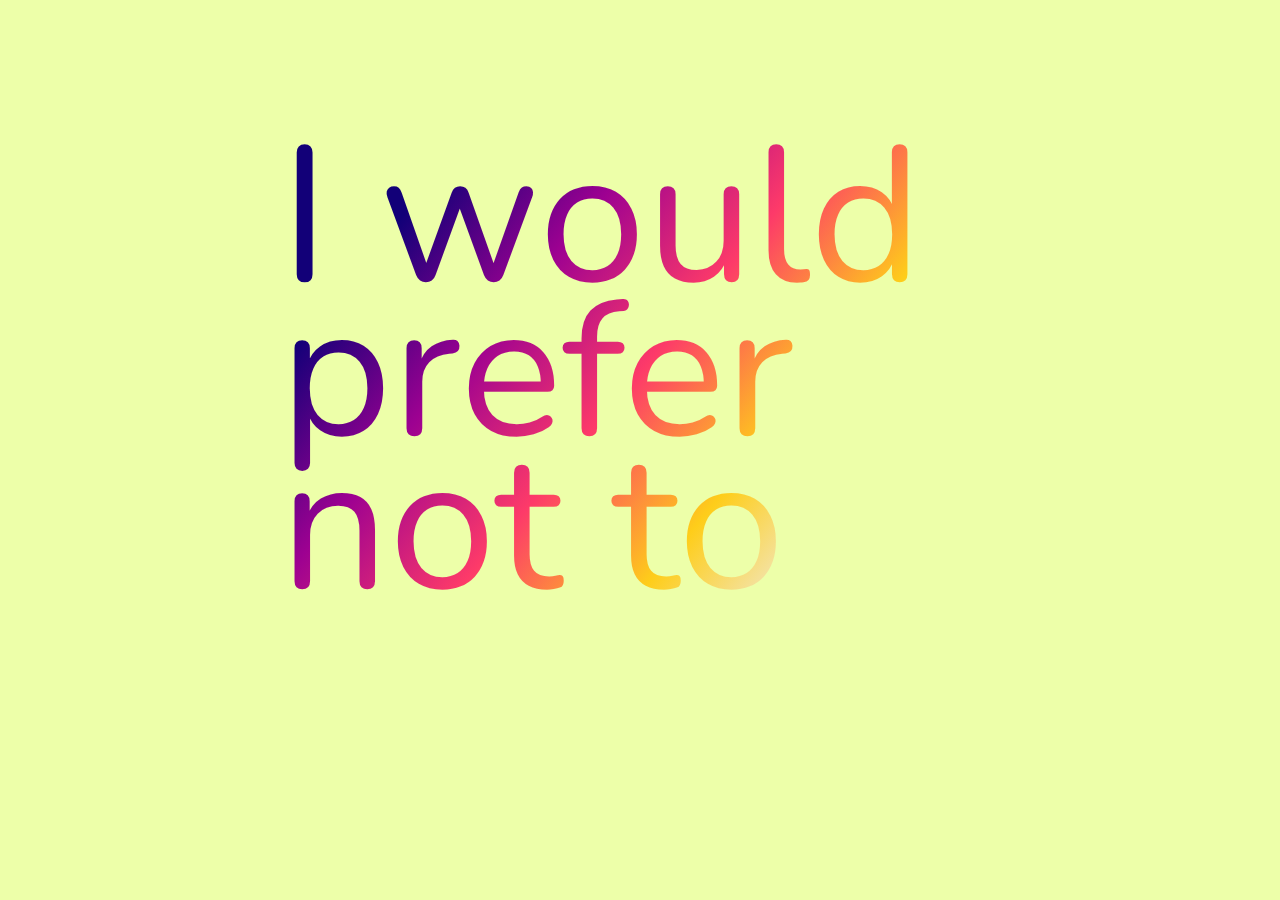
<file: 003iwouldprefernotto/index.html>
<!DOCTYPE html>
<html lang="en">
<head>
    <meta charset="UTF-8">
    <title>I would prefer not to</title>
    <link rel="stylesheet" href="style.css">
    <link href="https://fonts.googleapis.com/css2?family=Nunito:wght@900&family=Open+Sans:wght@800&display=swap" rel="stylesheet">
</head>
<body>
    <header>
        <h1 class="gradient-text">I would<br />prefer<br />not to</h1>
    </header>
</body>
</html>
</file>
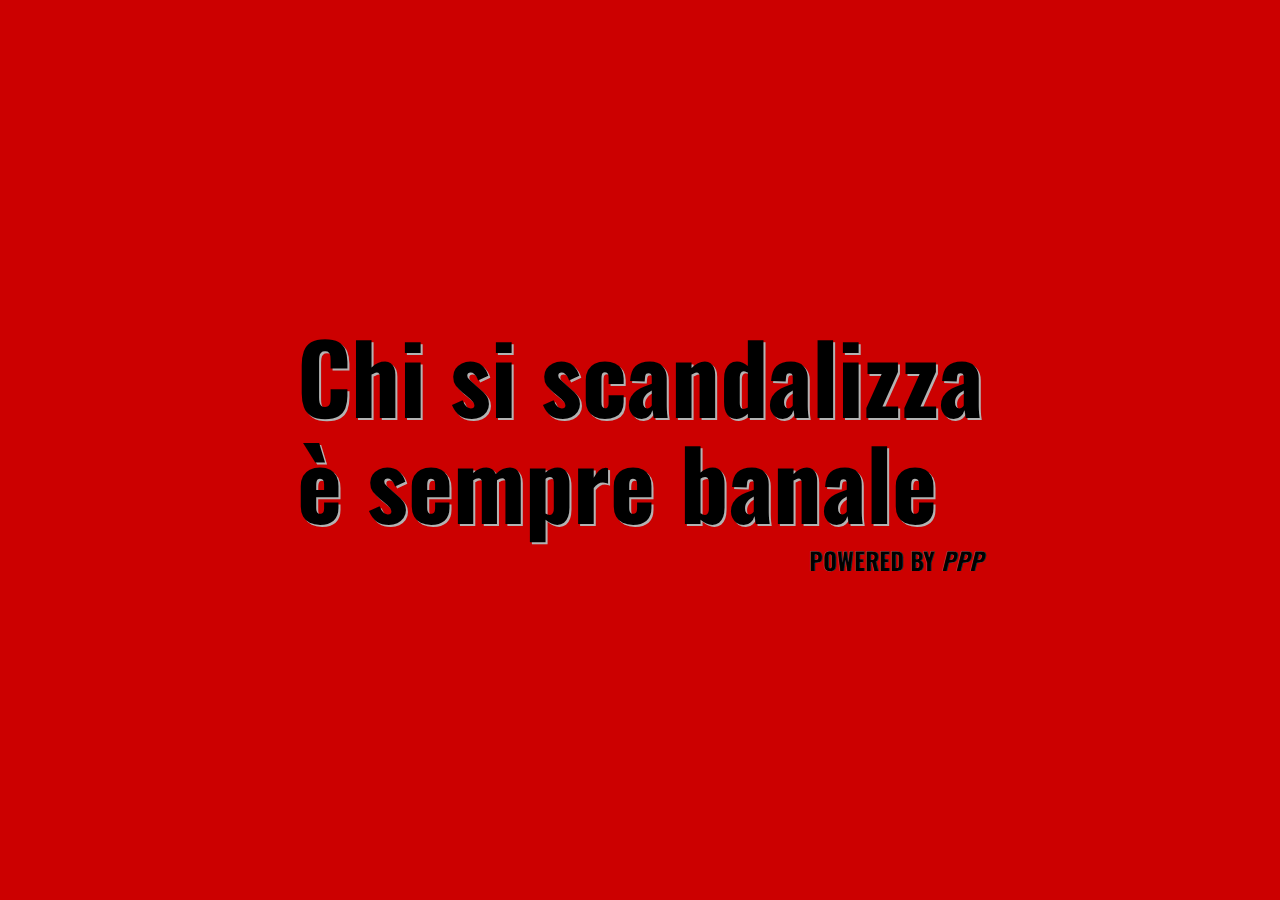
<file: 004chisiscandalizza/index.html>
<!DOCTYPE html>
<html lang="en">
<head>
    <meta charset="UTF-8">
    <title>Chi si scandalizza è sempre banale</title>
    <link rel="stylesheet" href="style.css">
    <link href="https://fonts.googleapis.com/css2?family=Oswald:wght@700&family=Roboto+Condensed:wght@700&display=swap" rel="stylesheet">
</head>
<body>
  <header>
    <h1 class="dynamic-text-shadow">Chi si scandalizza<br>è sempre banale</h1>
    <h2 class="dynamic-text-shadow">powered by <em>ppp</em></h2>
  </header>
</body>
</html>
</file>
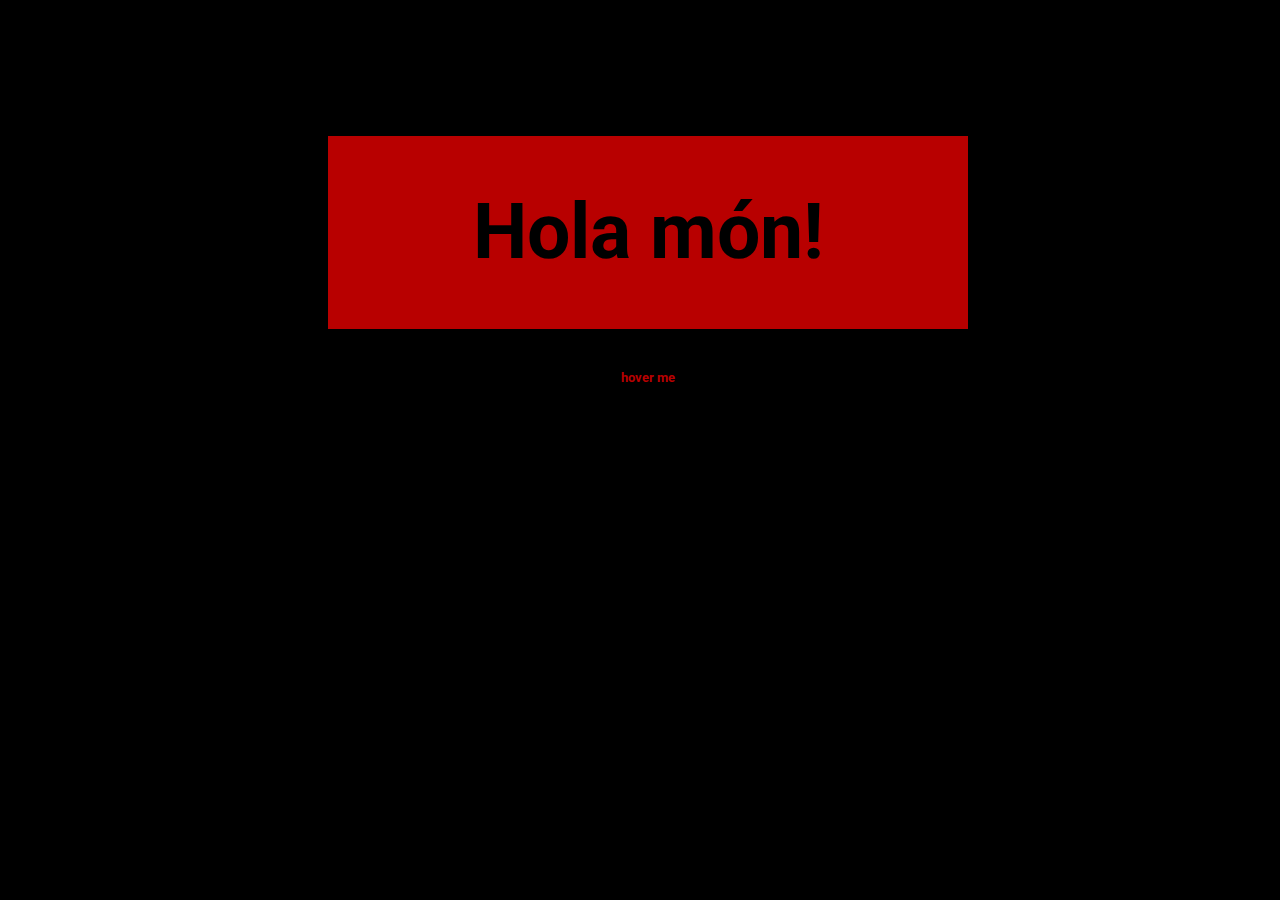
<file: 001holamon/hola-mon-hover.html>
<!DOCTYPE html>
<html lang="en">
<head>
    <meta charset="UTF-8">
    <title>The Hola món! mouse red hover transition</title>
    <link rel="stylesheet" href="style.css">
    <link href="https://fonts.googleapis.com/css2?family=Roboto&display=swap" rel="stylesheet">
</head>
<body>
    <div class="wrapper">
        <h1>Hola món!</h1>
    </div><br>
    <h5>hover me</h5>
    <script src="script.js"></script>
</body>
</html>
</file>
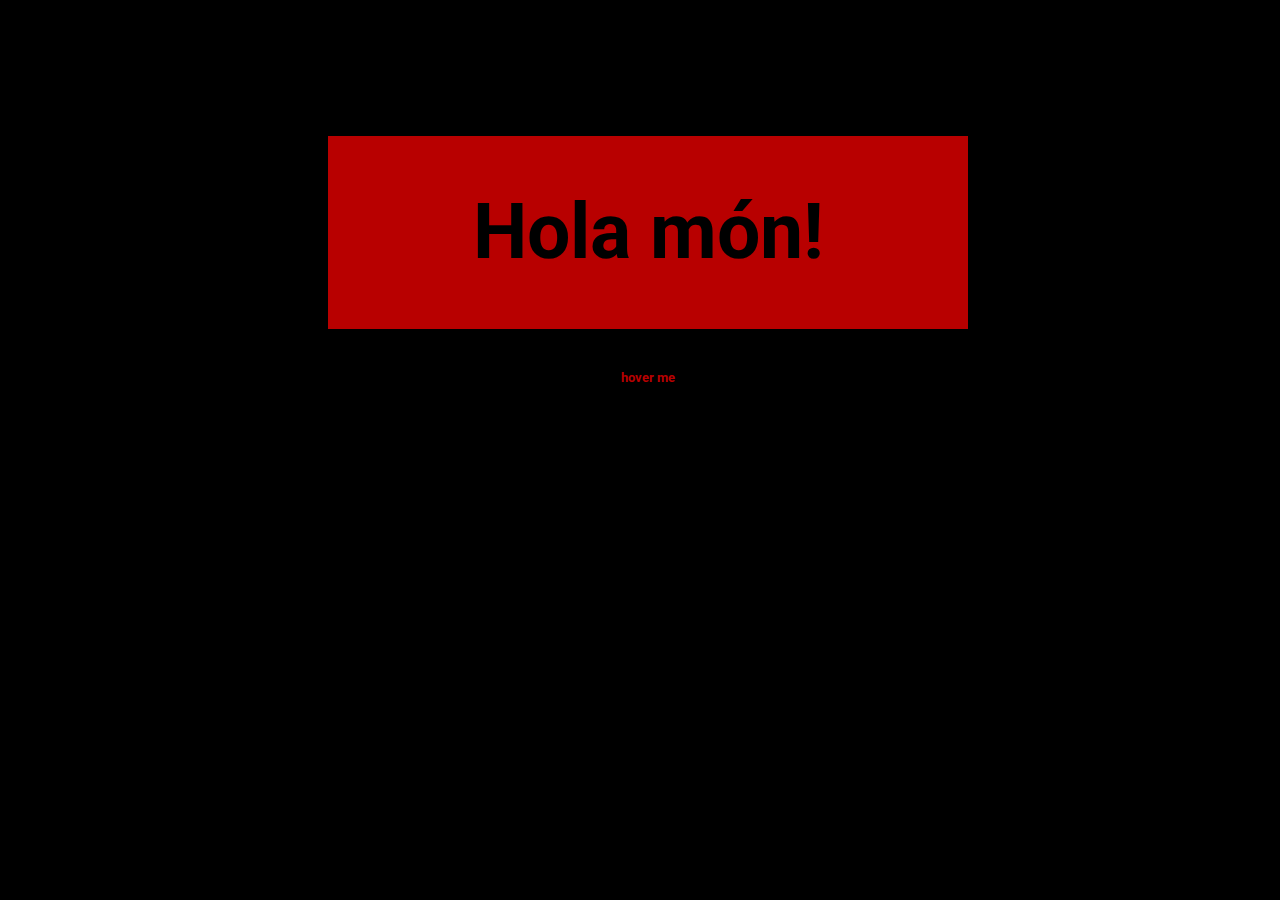
<file: holamon/hola-mon-hover.html>
<!DOCTYPE html>
<html lang="en">
<head>
    <meta charset="UTF-8">
    <title>The Hola món! mouse red hover transition</title>
    <link rel="stylesheet" href="styles.css">
    <link href="https://fonts.googleapis.com/css2?family=Roboto&display=swap" rel="stylesheet">
</head>
<body>
    <div class="wrapper">
        <h1>Hola món!</h1>
    </div><br>
    <h5>hover me</h5>
    <script src="script.js"></script>
</body>
</html>
</file>
<file: 003iwouldprefernotto/style.css>
.gradient-text {
    background-color: #120078;
    background-image: linear-gradient(
            130deg,
            #120078 16.666%,
            #120078 16.666%,
            #9D0191 33.333%,
            #9D0191 33.333%,
            #FD3A69 50%,
            #FD3A69 50%,
            #FECD1A 66.666%,
            #FECD1A 66.666%,
            #EEEEEE 83.333%,
            #EEEEEE 83.333%);
    background-size: 100%;
    background-repeat: repeat;
    -webkit-background-clip: text;
    -webkit-text-fill-color: transparent;
}

.gradient-text:hover{
    animation: rainbow-text-simple-animation 0.5s ease-in forwards;
}

@keyframes rainbow-text-simple-animation-rev {
    0% {
        background-size: 650%;
    }
    40% {
        background-size: 650%;
    }
    100% {
        background-size: 100%;
    }
}

@keyframes rainbow-text-simple-animation {
    0% {
        background-size: 100%;
    }
    80% {
        background-size: 650%;
    }
    100% {
        background-size: 650%;
    }
}

body {
    background-color: #EDFFA9;
}

header {
    margin-top: calc(30vh - 8em);
}

h1 {
    font-family: "Nunito", sans-serif;
    font-weight: normal;
    font-size: 12em;
    line-height: 0.8;
    text-align: left;
    display: block;
    margin-left: auto;
    margin-right: auto;
    cursor: pointer;
    width: 720px;
}

/* https://fossheim.io/writing/posts/css-text-gradient/ */
</file>
<file: 004chisiscandalizza/style.css>
.dynamic-text-shadow {
    text-shadow: .02em .02em 0 hsl(0, 0%, 70%);
}
* {
    box-sizing: border-box;
    margin: 0;
}
html {
    block-size: 100%;
    background: hsl(0, 100%, 40%);
    color: hsl(0, 0%, 0%);
}
h1 {
    font-size: 6rem;
    font-weight: 800;
    line-height: 1.1;
    max-inline-size: 15ch;
}

@media (max-width: 500px) {
    h1 {
        font-size: 2.5rem;
    }
}

h2 {
    text-transform: uppercase;
    text-align: end;
}
header {
    display: grid;
    gap: 1ch;
}

body {
    min-block-size: 100%;
    font-family: 'Oswald';
    display: grid;
    place-content: center;
    padding: 5vmin;
}
</file>
<file: 001holamon/style.css>
body {
    display: flex;
    font-family: 'Roboto', sans-serif;
    min-block-size: 100%;
    min-inline-size: 100%;
    background: #000000;
    color: black;
    text-align: center;
    align-items: center;
    flex-direction: column;
}

div {
    background: #b80000;
    width: 50%;
    height: auto;
    margin: 10vw 1vw 0vw 1vw;
}

h1::before {
    transform: scaleX(0);
    transform-origin: bottom right;
}

h1:hover::before {
    transform: scaleX(1);
    transform-origin: bottom left;
}

h1::before {
    content: " ";
    display: block;
    position: absolute;
    top: 0; right: 0; bottom: 0; left: 0;
    inset: 0 0 0 0;
    background: hsl(0 100% 36%);
    z-index: -1;
    transition: transform .7s ease;
}

h5 {
    color: #b80000;
}

@media (orientation: landscape) {
    body {
        grid-auto-flow: column;
    }
}
</file>
<file: holamon/styles.css>
body {
    display: flex;
    font-family: 'Roboto', sans-serif;
    min-block-size: 100%;
    min-inline-size: 100%;
    background: #000000;
    color: black;
    text-align: center;
    align-items: center;
    flex-direction: column;
}

div {
    background: #b80000;
    width: 50%;
    height: auto;
    margin: 10vw 1vw 0vw 1vw;
}

h1::before {
    transform: scaleX(0);
    transform-origin: bottom right;
}

h1:hover::before {
    transform: scaleX(1);
    transform-origin: bottom left;
}

h1::before {
    content: " ";
    display: block;
    position: absolute;
    top: 0; right: 0; bottom: 0; left: 0;
    inset: 0 0 0 0;
    background: hsl(0 100% 36%);
    z-index: -1;
    transition: transform .7s ease;
}

h5 {
    color: #b80000;
}

@media (orientation: landscape) {
    body {
        grid-auto-flow: column;
    }
}
</file>
